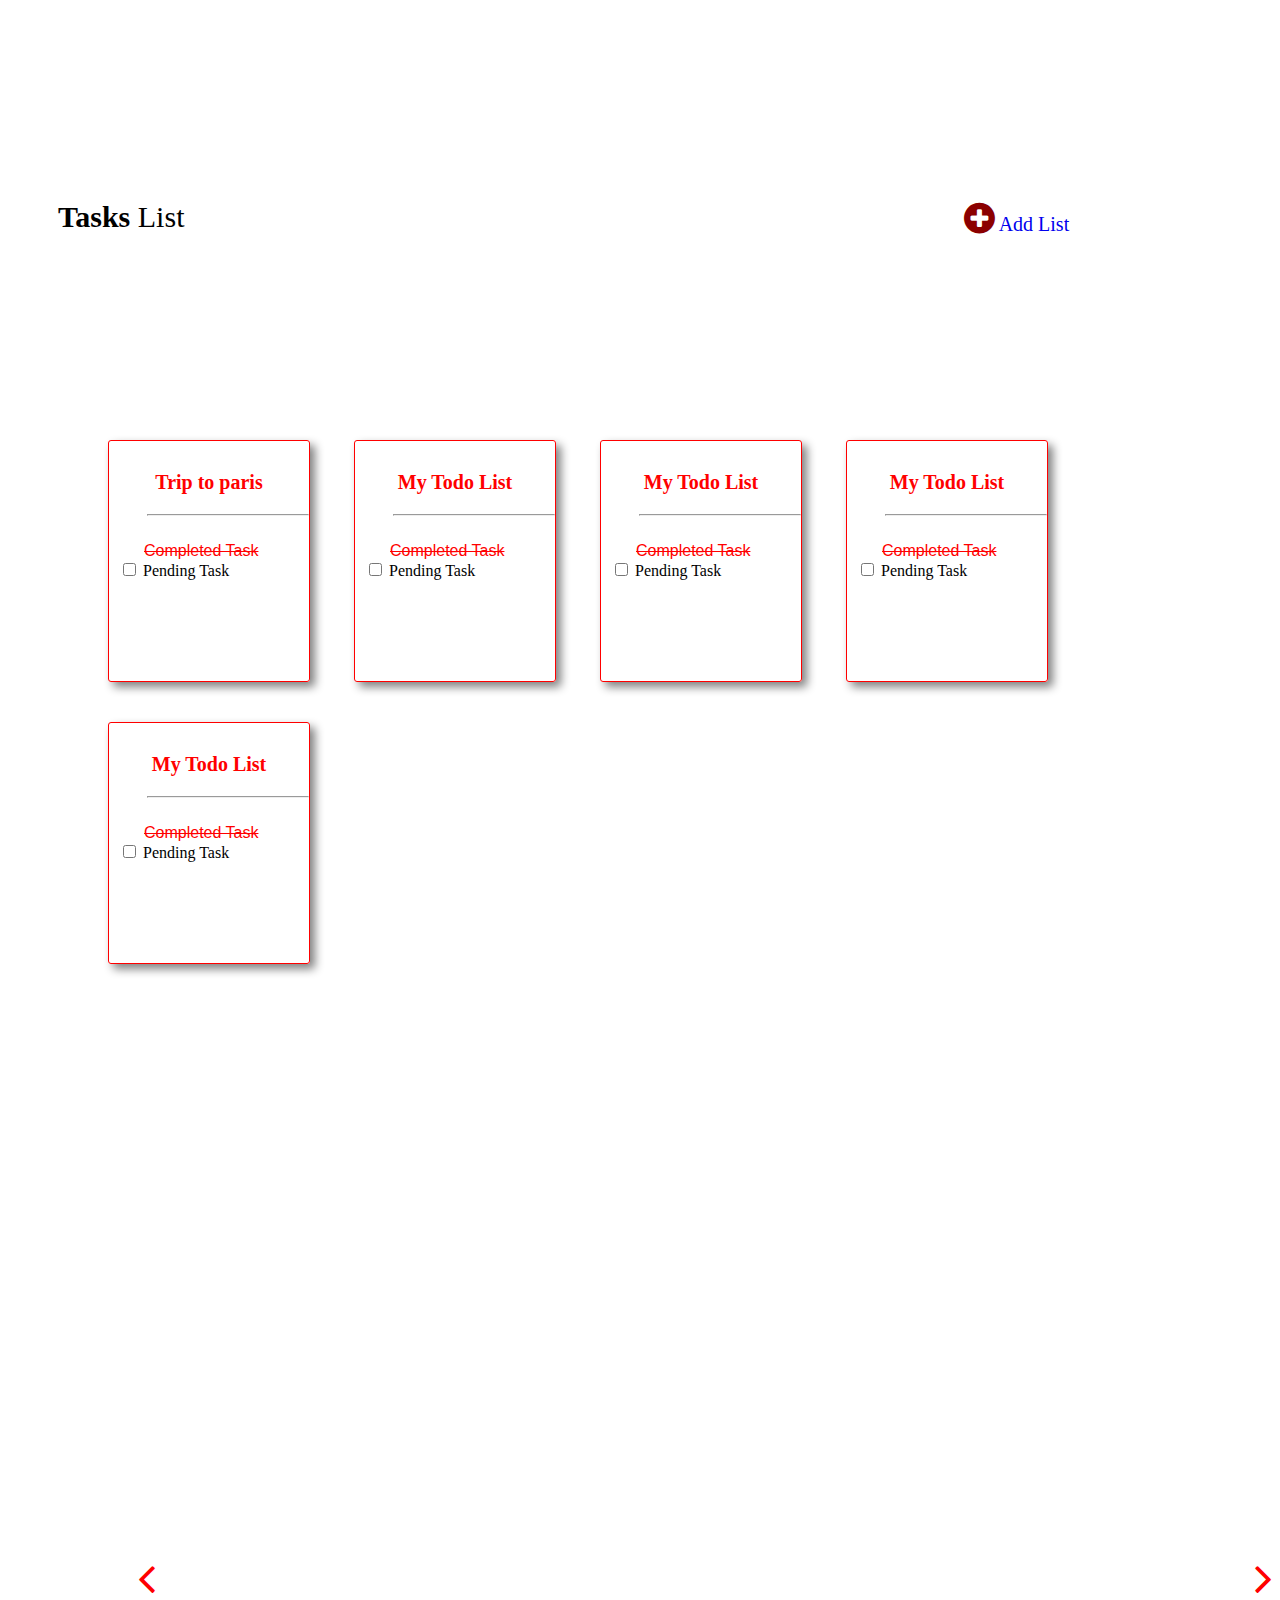
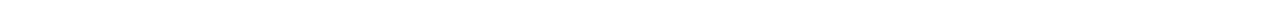
<file: index.html>
<!DOCTYPE html>
<html lang="en">
<head>
    <meta charset="UTF-8">
    <meta http-equiv="X-UA-Compatible" content="IE=edge">
    <meta name="viewport" content="width=device-width, initial-scale=1.0">
    <title>Todo List</title>
    <link rel="stylesheet" href="style.css">
    <link rel="stylesheet" href="https://cdnjs.cloudflare.com/ajax/libs/font-awesome/4.7.0/css/font-awesome.min.css">
</head>
<body>
    
    <div class="card">
        <span id="list" style="font-size: 30px; float: left;"><b>Tasks</b> List</span>
        <a href="./index2.html"><span style="font-family: 'Times New Roman', Times, serif; font-size: 20px; float: right;"><i id="circle" class="fa fa-plus-circle" style="font-size: 36px; color: darkred;"></i><span id="addlist"> Add List</span></span></a>
    </div>
    <div class="main">
    <div class="class1">

        <h3 style="font-family: 'Times New Roman', Times, serif; font-size: 20px; color: red ; text-align: center;">Trip to paris</h3>
        <div class="subclass">
        <hr width="160px" style="margin-right: -10px;" ><br>
        <span style="color: red; font-family: Arial, Helvetica, sans-serif; margin-left: 25px;"><strike>Completed Task</strike> </span><br>
        <form>
            <input type="checkbox" id="check">
            <label for="check">Pending Task</label>
        </form>
    </div>
    </div>
    <div class="class2">
        <h3 style="font-family: 'Times New Roman', Times, serif; font-size: 20px; color: red ; text-align: center;">My Todo List</h3>
        <div class="subclass">
        <hr width="160px" style="margin-right: -10px;" ><br>
        <span style="color: red; font-family: Arial, Helvetica, sans-serif; margin-left: 25px;"><strike>Completed Task</strike> </span><br>
        <form>
            <input type="checkbox" id="check">
            <label for="check">Pending Task</label>
        </form>
    </div>
    </div>
    <div class="class3">
        <h3 style="font-family: 'Times New Roman', Times, serif; font-size: 20px; color: red ; text-align: center;">My Todo List</h3>
        <div class="subclass">
        <hr width="160px" style="margin-right: -10px;" ><br>
        <span style="color: red; font-family: Arial, Helvetica, sans-serif; margin-left: 25px;"><strike>Completed Task</strike> </span><br>
        <form>
            <input type="checkbox" id="check">
            <label for="check">Pending Task</label>
        </form>
    </div>
    </div>

    <div class="class4">
        <h3 style="font-family: 'Times New Roman', Times, serif; font-size: 20px; color: red ; text-align: center;">My Todo List</h3>
        <div class="subclass">
        <hr width="160px" style="margin-right: -10px;" ><br>
        <span style="color: red; font-family: Arial, Helvetica, sans-serif; margin-left: 25px;"><strike>Completed Task</strike> </span><br>
        <form>
            <input type="checkbox" id="check">
            <label for="check">Pending Task</label>
        </form>
    </div>
    </div>

    <div class="class5">
        <h3 style="font-family: 'Times New Roman', Times, serif; font-size: 20px; color: red ; text-align: center;">My Todo List</h3>
        <div class="subclass">
        <hr width="160px" style="margin-right: -10px;" ><br>
        <span style="color: red; font-family: Arial, Helvetica, sans-serif; margin-left: 25px;"><strike>Completed Task</strike> </span><br>
        <form>
            <input type="checkbox" id="check">
            <label for="check">Pending Task</label>
        </form>
    </div>
    </div>
    </div>
    <!-- arrow -->
    <div class="arrow">
    <span style="float: left;  margin-left: 130px; margin-top: 490px;"><i class="fa fa-angle-left" style="font-size:48px;color:red"></i></span>
    <span style="float: right;  margin-left: 170px; margin-top: 490px;"><a href="./index2.html"><i class="fa fa-angle-right" style="font-size:48px;color:red"></a></i></span>
    </div>
</body>
</html>
</file>
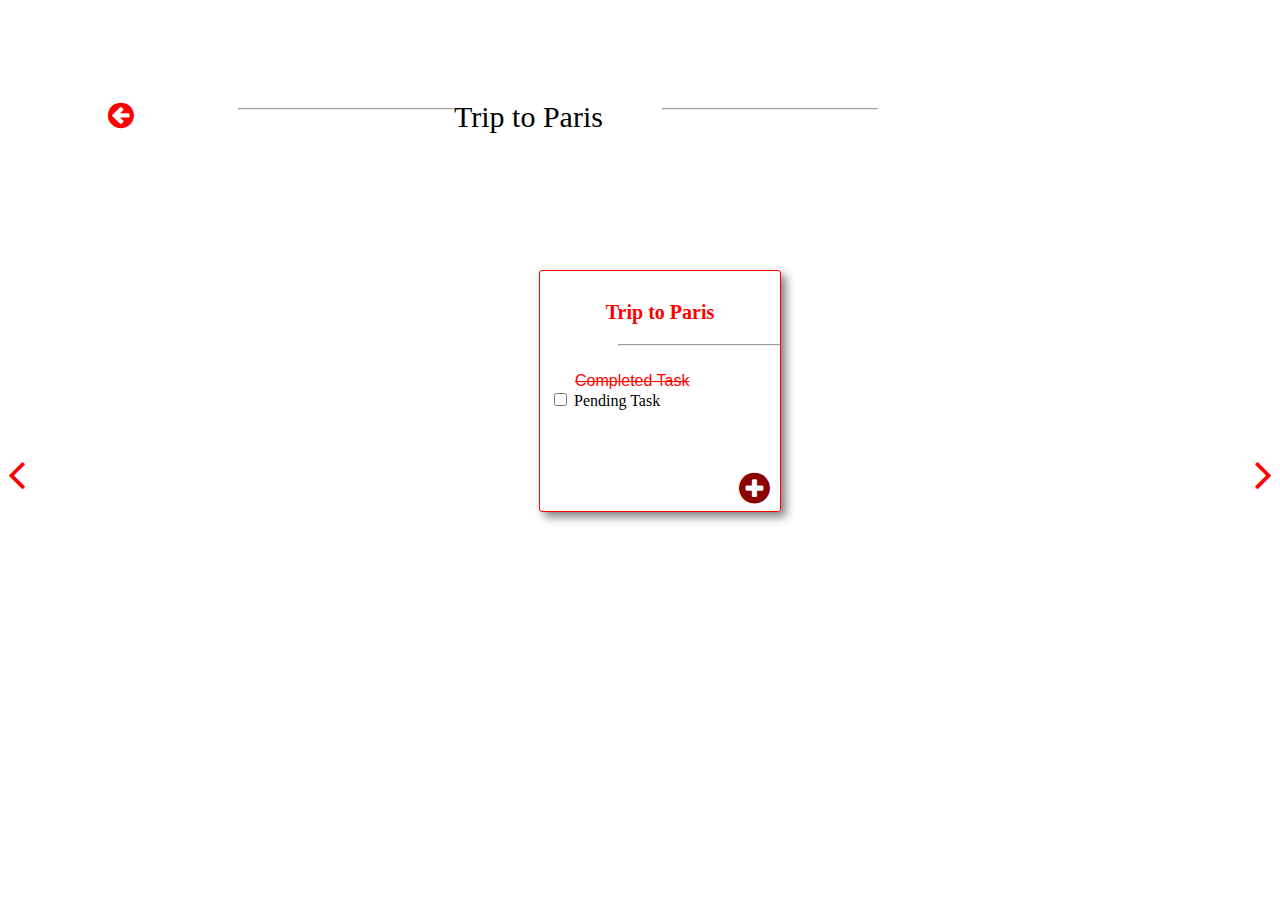
<file: index2.html>
<!DOCTYPE html>
<html lang="en">
<head>
    <meta charset="UTF-8">
    <meta http-equiv="X-UA-Compatible" content="IE=edge">
    <meta name="viewport" content="width=device-width, initial-scale=1.0">
    <title>Todo Task</title>
    <link rel="stylesheet" href="style.css">
    <link rel="stylesheet" href="index.html">
    <link rel="stylesheet" href="https://cdnjs.cloudflare.com/ajax/libs/font-awesome/4.7.0/css/font-awesome.min.css">
</head>
<body>
    <div class="card2">
        <div style="float: left; width: 24%; margin-left: 130px;"><hr></div>
        <div style="float: right; width: 24%; margin-right: 130px;"><hr></div>
        <span class="trip" style="font-family: 'Times New Roman', Times, serif; font-size: 30px; justify-content: center; ">Trip to Paris</span>
        <a href="./index.html"><span class="back"><i class="fa fa-arrow-circle-left" style="font-size:30px; color:red; "></i> </span></a> 
    </div>
    
    <div class="main1">
    <div class="class6">
        <h3 style="font-family: 'Times New Roman', Times, serif; font-size: 20px; color: red ; text-align: center;">Trip to Paris</h3>
        <hr width="160px" style="margin-right: -10px;" ><br>
        <span style="color: red; font-family: Arial, Helvetica, sans-serif; margin-left: 25px;"><strike>Completed Task</strike> </span><br>
        <form>
            <input type="checkbox" id="check">
            <label for="check">Pending Task</label>
        </form>
        <a href="./index3.html"><div style="float: right; margin-top: 60px;" ><i class="fa fa-plus-circle" style="font-size: 36px; color: darkred;"></i></div></a>
    </div>
    </div>
    <!-- arrow -->
    <div class="arrow1">
    <span style="float: left; "><a href="./index.html"><i class="fa fa-angle-left" style="font-size:48px;color:red"></a></i></span>
    <span style="float: right; "><a href="./index3.html"><i class="fa fa-angle-right" style="font-size:48px;color:red"></a></i></span>
    </div>
</body>
</html>
</file>
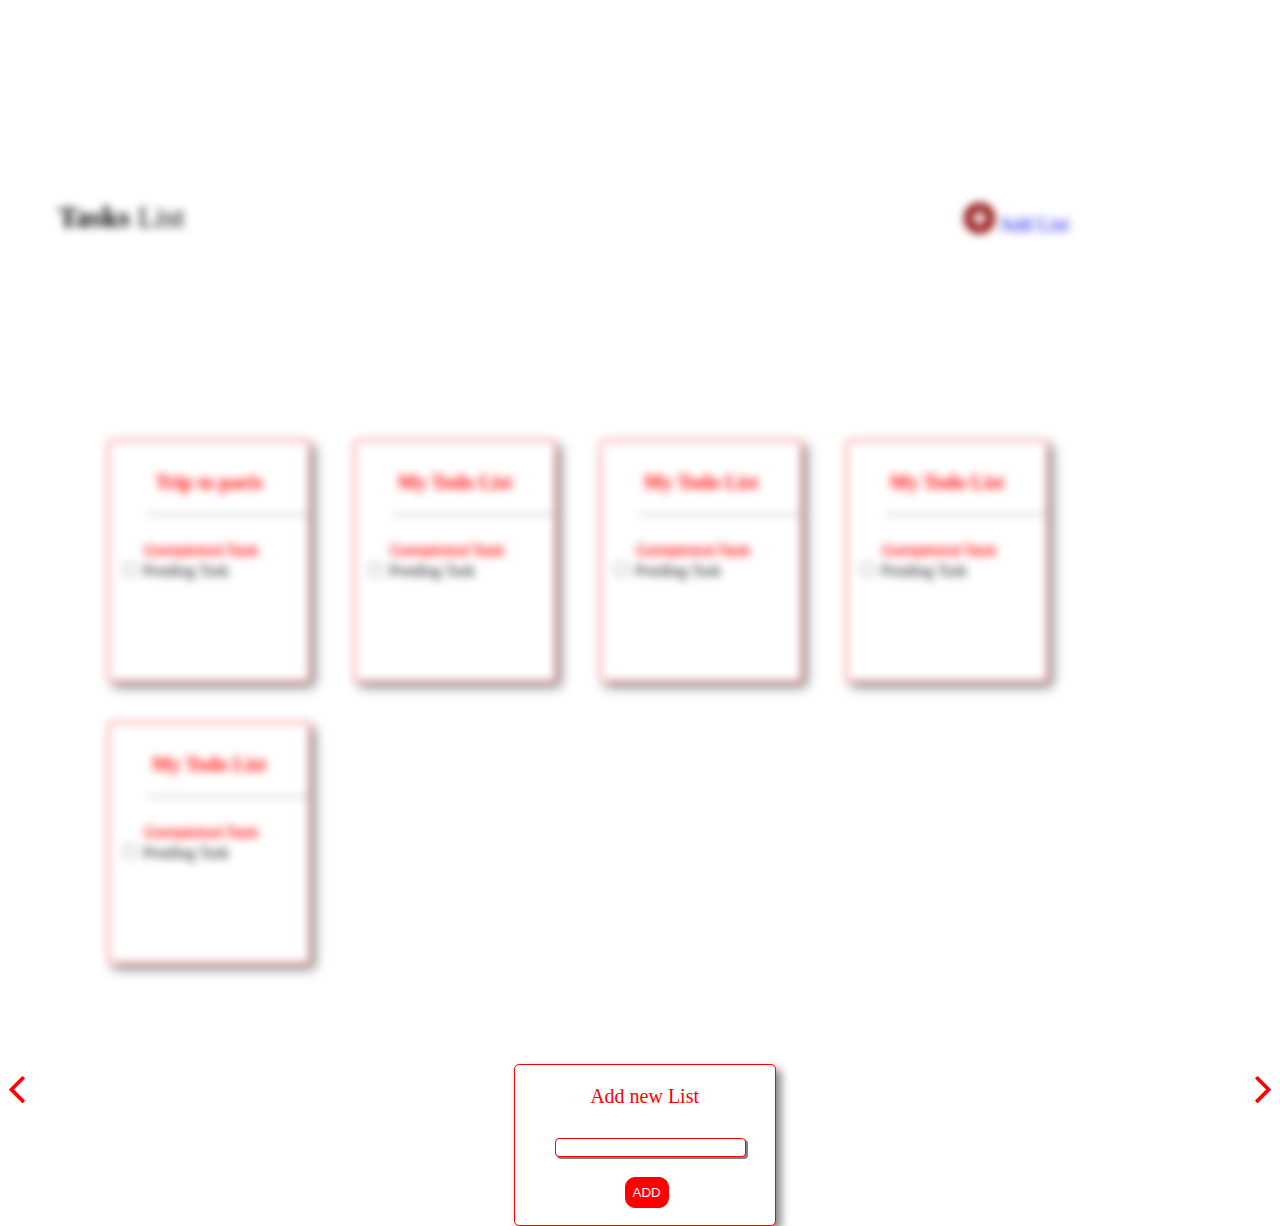
<file: index3.html>
<!DOCTYPE html>
<html lang="en">
<head>
    <meta charset="UTF-8">
    <meta http-equiv="X-UA-Compatible" content="IE=edge">
    <meta name="viewport" content="width=device-width, initial-scale=1.0">
    <title>Todo List</title>
    <link rel="stylesheet" href="style.css">
    <link rel="stylesheet" href="https://cdnjs.cloudflare.com/ajax/libs/font-awesome/4.7.0/css/font-awesome.min.css">
</head>
<body>
    <div class="notshow">
    <div class="card">
        <span id="list" style="font-size: 30px; float: left;"><b>Tasks</b> List</span>
        <a href="./index2.html"><span style="font-family: 'Times New Roman', Times, serif; font-size: 20px; float: right;"><i id="circle" class="fa fa-plus-circle" style="font-size: 36px; color: darkred;"></i><span id="addlist"> Add List</span></span></a>
    </div>
    <div class="main">
    <div class="class1">

        <h3 style="font-family: 'Times New Roman', Times, serif; font-size: 20px; color: red ; text-align: center;">Trip to paris</h3>
        <div class="subclass">
        <hr width="160px" style="margin-right: -10px;" ><br>
        <span style="color: red; font-family: Arial, Helvetica, sans-serif; margin-left: 25px;"><strike>Completed Task</strike> </span><br>
        <form>
            <input type="checkbox" id="check">
            <label for="check">Pending Task</label>
        </form>
    </div>
    </div>
    <div class="class2">
        <h3 style="font-family: 'Times New Roman', Times, serif; font-size: 20px; color: red ; text-align: center;">My Todo List</h3>
        <div class="subclass">
        <hr width="160px" style="margin-right: -10px;" ><br>
        <span style="color: red; font-family: Arial, Helvetica, sans-serif; margin-left: 25px;"><strike>Completed Task</strike> </span><br>
        <form>
            <input type="checkbox" id="check">
            <label for="check">Pending Task</label>
        </form>
    </div>
    </div>
    <div class="class3">
        <h3 style="font-family: 'Times New Roman', Times, serif; font-size: 20px; color: red ; text-align: center;">My Todo List</h3>
        <div class="subclass">
        <hr width="160px" style="margin-right: -10px;" ><br>
        <span style="color: red; font-family: Arial, Helvetica, sans-serif; margin-left: 25px;"><strike>Completed Task</strike> </span><br>
        <form>
            <input type="checkbox" id="check">
            <label for="check">Pending Task</label>
        </form>
    </div>
    </div>

    <div class="class4">
        <h3 style="font-family: 'Times New Roman', Times, serif; font-size: 20px; color: red ; text-align: center;">My Todo List</h3>
        <div class="subclass">
        <hr width="160px" style="margin-right: -10px;" ><br>
        <span style="color: red; font-family: Arial, Helvetica, sans-serif; margin-left: 25px;"><strike>Completed Task</strike> </span><br>
        <form>
            <input type="checkbox" id="check">
            <label for="check">Pending Task</label>
        </form>
    </div>
    </div>

    <div class="class5">
        <h3 style="font-family: 'Times New Roman', Times, serif; font-size: 20px; color: red ; text-align: center;">My Todo List</h3>
        <div class="subclass">
        <hr width="160px" style="margin-right: -10px;" ><br>
        <span style="color: red; font-family: Arial, Helvetica, sans-serif; margin-left: 25px;"><strike>Completed Task</strike> </span><br>
        <form>
            <input type="checkbox" id="check">
            <label for="check">Pending Task</label>
        </form>
    </div>
    </div>
    </div>
    </div>
    <!-- pop up -->
    <div class="main3">
    <div class="pop">
        <div style="color: red; text-align: center; margin: 10px; padding: 10px; font-family: 'Times New Roman', Times, serif; font-size: 20px;">Add new List</div>
        <form>
        <input type="text" style="margin: 10px; box-shadow: 2px 2px grey; padding-left: 10px; margin-left: 40px; border-radius: 4px; border: 1px solid red;">
        <input type="button" style="border: 1px solid red;color: white; background-color: red; margin-left: 110px; padding: 7px; border-radius: 10px; margin-top: 10px; " value="ADD">
        </form> 
    </div>
    </div>
    <!-- arrow -->
    <div class="arrow1">
    <span style="float: left; "><a href="./index2.html"><i class="fa fa-angle-left" style="font-size:48px;color:red"></a></i></span>
    <span style="float: right; "><a href="./index4.html"><i class="fa fa-angle-right" style="font-size:48px;color:red"></a></i></span>
    </div>
</body>
</html>
</file>
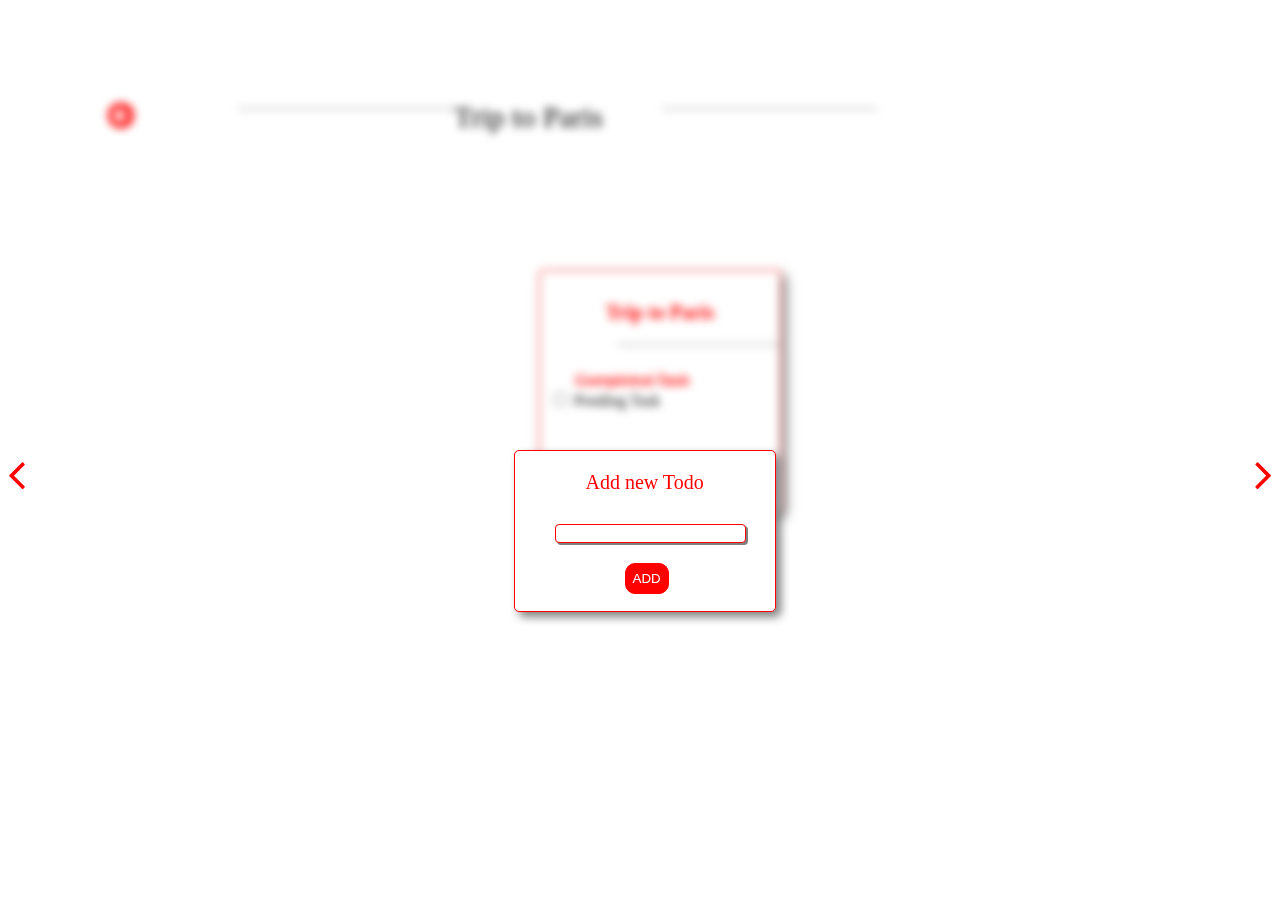
<file: index4.html>
<!DOCTYPE html>
<html lang="en">
<head>
    <meta charset="UTF-8">
    <meta http-equiv="X-UA-Compatible" content="IE=edge">
    <meta name="viewport" content="width=device-width, initial-scale=1.0">
    <title>Todo Task</title>
    <link rel="stylesheet" href="style.css">
    <link rel="stylesheet" href="index.html">
    <link rel="stylesheet" href="https://cdnjs.cloudflare.com/ajax/libs/font-awesome/4.7.0/css/font-awesome.min.css">
</head>
<body>
    <div class="notshow">
    <div class="card2">
        <div style="float: left; width: 24%; margin-left: 130px;"><hr></div>
        <div style="float: right; width: 24%; margin-right: 130px;"><hr></div>
        <span class="trip" style="font-family: 'Times New Roman', Times, serif; font-size: 30px; justify-content: center; ">Trip to Paris</span>
        <a href="./index.html"><span class="back"><i class="fa fa-arrow-circle-left" style="font-size:30px; color:red; "></i> </span></a> 
    </div>
    
    <div class="main1">
    <div class="class6">
        <h3 style="font-family: 'Times New Roman', Times, serif; font-size: 20px; color: red ; text-align: center;">Trip to Paris</h3>
        <hr width="160px" style="margin-right: -10px;" ><br>
        <span style="color: red; font-family: Arial, Helvetica, sans-serif; margin-left: 25px;"><strike>Completed Task</strike> </span><br>
        <form>
            <input type="checkbox" id="check">
            <label for="check">Pending Task</label>
        </form>
        <a href="./index3.html"><div style="float: right; margin-top: 60px;" ><i class="fa fa-plus-circle" style="font-size: 36px; color: darkred;"></i></div></a>
    </div>
    </div>
    </div>
    <!-- pop up -->
    <div class="main3">
    <div class="pop">
        <div style="color: red; text-align: center; margin: 10px; padding: 10px; font-family: 'Times New Roman', Times, serif; font-size: 20px;">Add new Todo</div>
        <form>
        <input type="text" style="margin: 10px; box-shadow: 2px 2px grey; padding-left: 10px; margin-left: 40px; border-radius: 4px; border: 1px solid red;">
        <input type="button" style="border: 1px solid red;color: white; background-color: red; margin-left: 110px; padding: 7px; border-radius: 10px; margin-top: 10px; " value="ADD">
        </form> 
    </div>
    </div>
    <!-- arrow -->
    <div class="arrow1">
    <span style="float: left; "><a href="./index3.html"><i class="fa fa-angle-left" style="font-size:48px;color:red"></a></i></span>
    <span style="float: right; "><a href="./index4.html"><i class="fa fa-angle-right" style="font-size:48px;color:red"></a></i></span>
    </div>
</body>
</html>
</file>
<file: style.css>
.main{
    position: relative;
    margin: 40px;
    padding: 40px;
    justify-content: center;
}
.card
{
    position: relative;
    display: block;
    justify-content: center;
    align-items: center;
    width: 80%;
    height: 10vh;
    padding: 50px;
    margin-top: 150px;
}

.class1
{
    display: inline-block;
    margin: 20px;
    border: 1px solid red;
    box-shadow: 5px 5px 10px grey;
    border-radius: 3px;
    padding: 10px;
    width: 180px;
    height: 220px;
}
.class2
{
    display: inline-block;
    margin: 20px;
    border: 1px solid red;
    box-shadow: 5px 5px 10px grey;
    border-radius: 3px;
    padding: 10px;
    width: 180px;
    height: 220px;
}
.class3
{
    display: inline-block;
    margin: 20px;
    border: 1px solid red;
    box-shadow: 5px 5px 10px grey;
    border-radius: 3px;
    padding: 10px;
    width: 180px;
    height: 220px;
}
.class4
{
    display: inline-block;
    margin: 20px;
    border: 1px solid red;
    box-shadow: 5px 5px 10px grey;
    border-radius: 3px;
    padding: 10px;
    width: 180px;
    height: 220px;
}
.class5
{
    display: inline-block;
    margin: 20px;
    border: 1px solid red;
    box-shadow: 5px 5px 10px grey;
    border-radius: 3px;
    padding: 10px;
    width: 180px;
    height: 220px;
}
.main1{
    display: flex;
    position: relative;
    justify-content: center;
    width: 100%;
    height: 20vh;
    margin: 20px;
}
.back
{
    position: absolute;
    display: flex;
    justify-content: center;
}
.trip
{
    position: absolute;
}
.card2
{
    /* position: absolute; */
    position: relative;
    width: 900px;
    height: 50px;
    margin: 100px;
    top: 0;
    display: block;
    justify-content: center;
    align-items: center;

}
.class6
{
    margin: 20px;
    position: absolute;
    display: block;
    justify-content: center;
    border: 1px solid red;
    box-shadow: 5px 5px 10px grey;
    border-radius: 3px;
    padding: 10px;
    width: 220px;
    height: 220px;
}
.arrow1
{
    position: relative;
}

.notshow
{
    filter: blur(4px);
}
.main3
{
    position: relative;
    top: 0;

}
.pop
{
    background-color: white; 
    width: 260px; 
    height: 160px; 
    position: absolute;
    display: block;
    left: 40%;
    top: 25%;
    justify-content: center;
    align-items: center; 
    border: 1px solid red;
    box-shadow: 5px 5px 10px grey;
    border-radius: 5px;
}
a{
    text-decoration: none;
}


@media only screen and (max-width: 600px) {
    .main
    {
        height: 20vh;
    }
    .card
    {
        float: none;
        margin: 20px;
        display: block; 
        width: 80%;
        height: 8vh; 
    }
    #list
    {
        font-size: 40px;
    }
    .main
    {
        position: relative;
        margin-top: 30px;
        border: none;
    }
    #addlist
    {
        display: none;
    }
    .subclass
    {
        display: none;
    }
    .class1
    {
        width: 80%;
        height: 8vh;
    }
    .class2
    {
        width: 80%;
        height: 8vh;
    }
    .class3
    {
        width: 80%;
        height: 8vh;
    }
    .class4
    {
        width: 80%;
        height: 8vh;
    }
    .class5
    {
        width: 80%;
        height: 8vh;
    }
    .arrow
    {
        position: relative;
        justify-items: center;
    }
    .container1
    {
        width: 80%;
    }
    .back
    {
        display: flex;
    }
    .card2
    {
        width: 80%;
        position: relative;
        display: flex;
        margin: 20px;
    }
    .trip
    {
        position: absolute;
        float: right;
    }
    .main{
        position: relative;
        width: 10vh;
        width: 60%;
    }
    .class6{
        position: absolute;
        justify-content: center;
    }
    .back
    {
        display: flex;
        float: left;
        left: 0;
        top: 10px;
    }
    .card2 hr{
        display: none;
    }
    .pop
    {
        position: absolute;
        display: block;
        justify-content: center;
        left: 25%;
    }
    .main1{
        height: 20vh;
    }
    
  }
</file>
